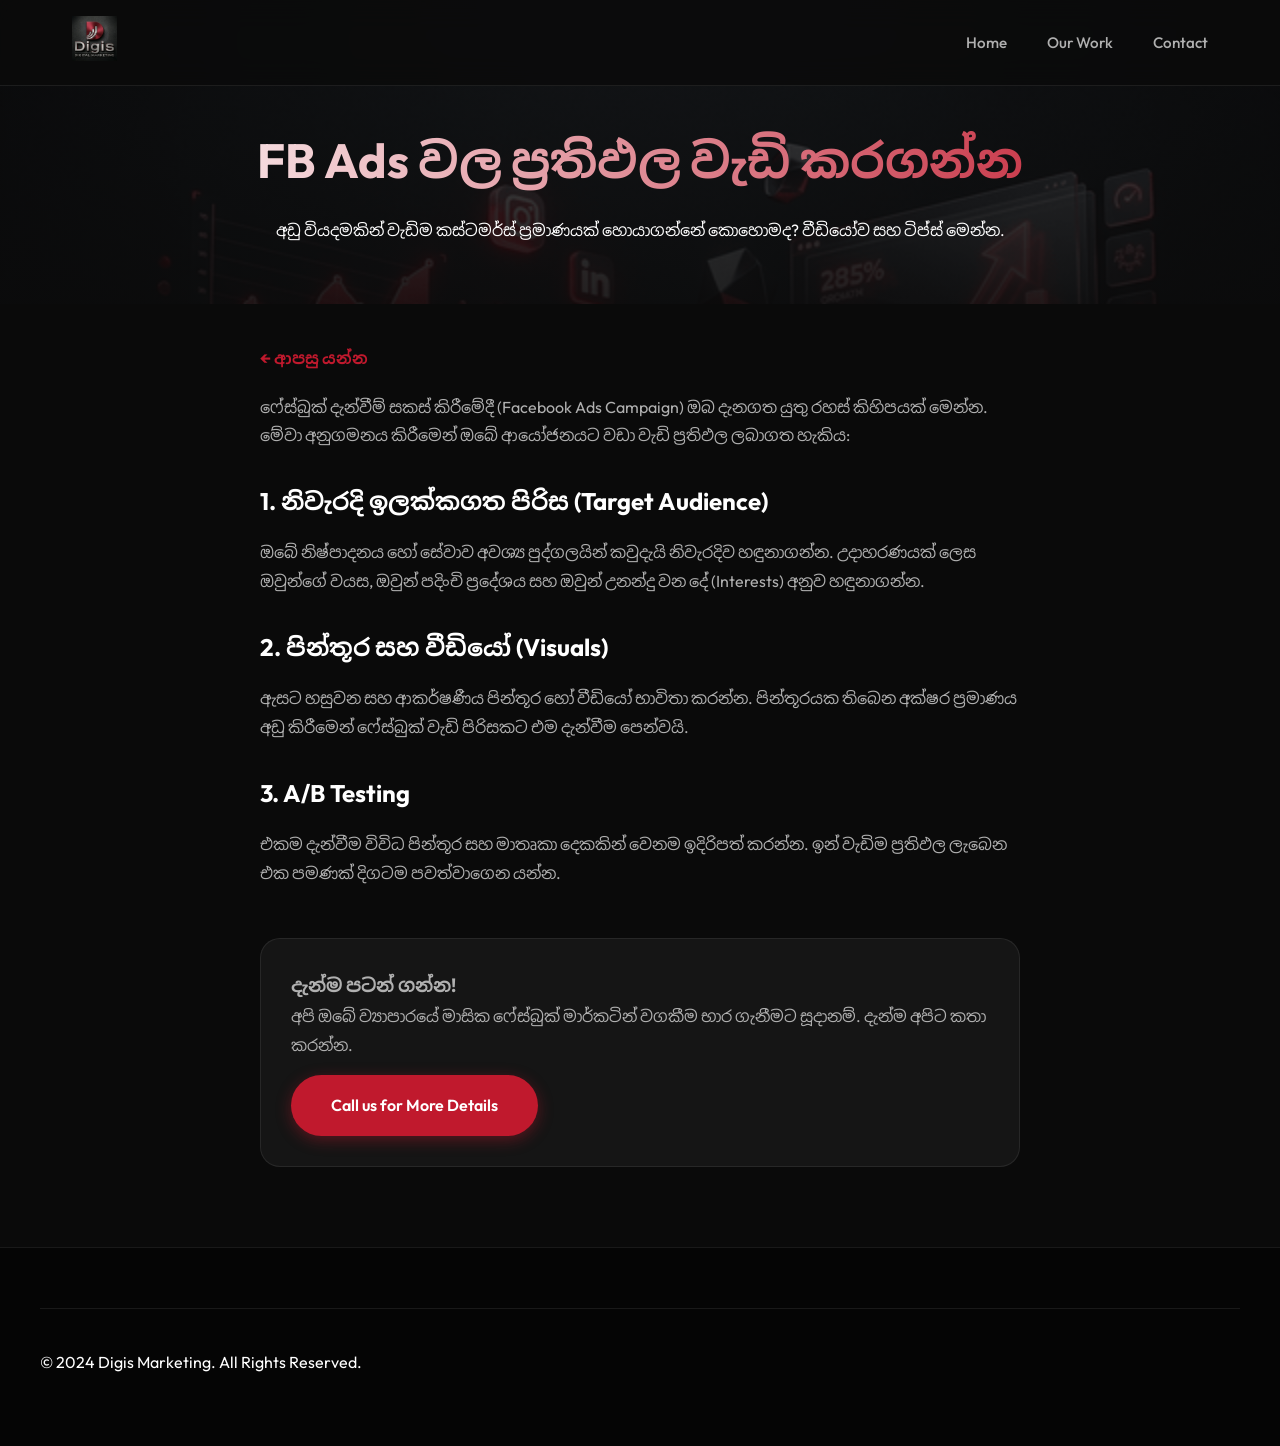
<file: blog/fb-ads-tips.html>
<!DOCTYPE html>
<html lang="si">
<head>
  <meta charset="UTF-8">
  <meta name="viewport" content="width=device-width, initial-scale=1.0">
  <title>FB Ads වල ප්‍රතිඵල වැඩි කරගන්න | Digis Marketing</title>
  <link href="https://fonts.googleapis.com/css2?family=Outfit:wght@300;400;500;600;700;800&family=Noto+Sans+Sinhala:wght@400;700&display=swap" rel="stylesheet">
  <link rel="stylesheet" href="https://cdnjs.cloudflare.com/ajax/libs/font-awesome/6.4.0/css/all.min.css">
  <link rel="stylesheet" href="../css/style.css">
  <style>
    .article-header { padding: 120px 0 60px; text-align: center; background: linear-gradient(rgba(10,10,10,0.7), rgba(10,10,10,0.9)), url('../img/hero_digital.png'); background-size: cover; }
    .article-content { max-width: 800px; margin: 40px auto; padding: 0 20px; color: var(--text-secondary); line-height: 1.8; }
    .article-content h2 { color: #fff; margin: 30px 0 15px; }
    .back-btn { display: inline-block; margin-bottom: 20px; color: var(--primary); text-decoration: none; font-weight: 700; }
  </style>
</head>
<body>
  <nav class="scrolled">
    <div class="container nav-inner">
      <a href="../index.html"><img src="../img/logo.jpg" alt="Digis Logo" class="logo"></a>
      <div class="nav-links">
        <a href="../index.html">Home</a>
        <a href="../index.html#portfolio">Our Work</a>
        <a href="../index.html#contact">Contact</a>
      </div>
    </div>
  </nav>

  <header class="article-header">
    <div class="container">
      <h1 class="gradient-text" style="font-size: 3rem;">FB Ads වල ප්‍රතිඵල වැඩි කරගන්න</h1>
      <p style="margin-top: 15px;">අඩු වියදමකින් වැඩිම කස්ටමර්ස් ප්‍රමාණයක් හොයාගන්නේ කොහොමද? වීඩියෝව සහ ටිප්ස් මෙන්න.</p>
    </div>
  </header>

  <article class="article-content">
    <a href="../index.html#active" class="back-btn">← ආපසු යන්න</a>
    <p>ෆේස්බුක් දැන්වීම් සකස් කිරීමේදී (Facebook Ads Campaign) ඔබ දැනගත යුතු රහස් කිහිපයක් මෙන්න. මේවා අනුගමනය කිරීමෙන් ඔබේ ආයෝජනයට වඩා වැඩි ප්‍රතිඵල ලබාගත හැකිය:</p>
    
    <h2>1. නිවැරදි ඉලක්කගත පිරිස (Target Audience)</h2>
    <p>ඔබේ නිෂ්පාදනය හෝ සේවාව අවශ්‍ය පුද්ගලයින් කවුදැයි නිවැරදිව හඳුනාගන්න. උදාහරණයක් ලෙස ඔවුන්ගේ වයස, ඔවුන් පදිංචි ප්‍රදේශය සහ ඔවුන් උනන්දු වන දේ (Interests) අනුව හඳුනාගන්න.</p>

    <h2>2. පින්තූර සහ වීඩියෝ (Visuals)</h2>
    <p>ඇසට හසුවන සහ ආකර්ෂණීය පින්තූර හෝ වීඩියෝ භාවිතා කරන්න. පින්තූරයක තිබෙන අක්ෂර ප්‍රමාණය අඩු කිරීමෙන් ෆේස්බුක් වැඩි පිරිසකට එම දැන්වීම පෙන්වයි.</p>

    <h2>3. A/B Testing</h2>
    <p>එකම දැන්වීම විවිධ පින්තූර සහ මාතෘකා දෙකකින් වෙනම ඉදිරිපත් කරන්න. ඉන් වැඩිම ප්‍රතිඵල ලැබෙන එක පමණක් දිගටම පවත්වාගෙන යන්න.</p>

    <div style="margin-top: 50px; padding: 30px; background: var(--dark-lighter); border-radius: 20px; border: 1px solid var(--border);">
      <h3>දැන්ම පටන් ගන්න!</h3>
      <p>අපි ඔබේ ව්‍යාපාරයේ මාසික ෆේස්බුක් මාර්කටින් වගකීම භාර ගැනීමට සූදානම්. දැන්ම අපිට කතා කරන්න.</p>
      <a href="tel:+393793066450" class="btn btn-call" style="margin-top: 15px;">Call us for More Details</a>
    </div>
  </article>

  <footer style="margin-top: 80px;">
    <div class="container text-center" style="padding: 40px 0; border-top: 1px solid var(--border);">
      <p>&copy; 2024 Digis Marketing. All Rights Reserved.</p>
    </div>
  </footer>
</body>
</html>
</file>
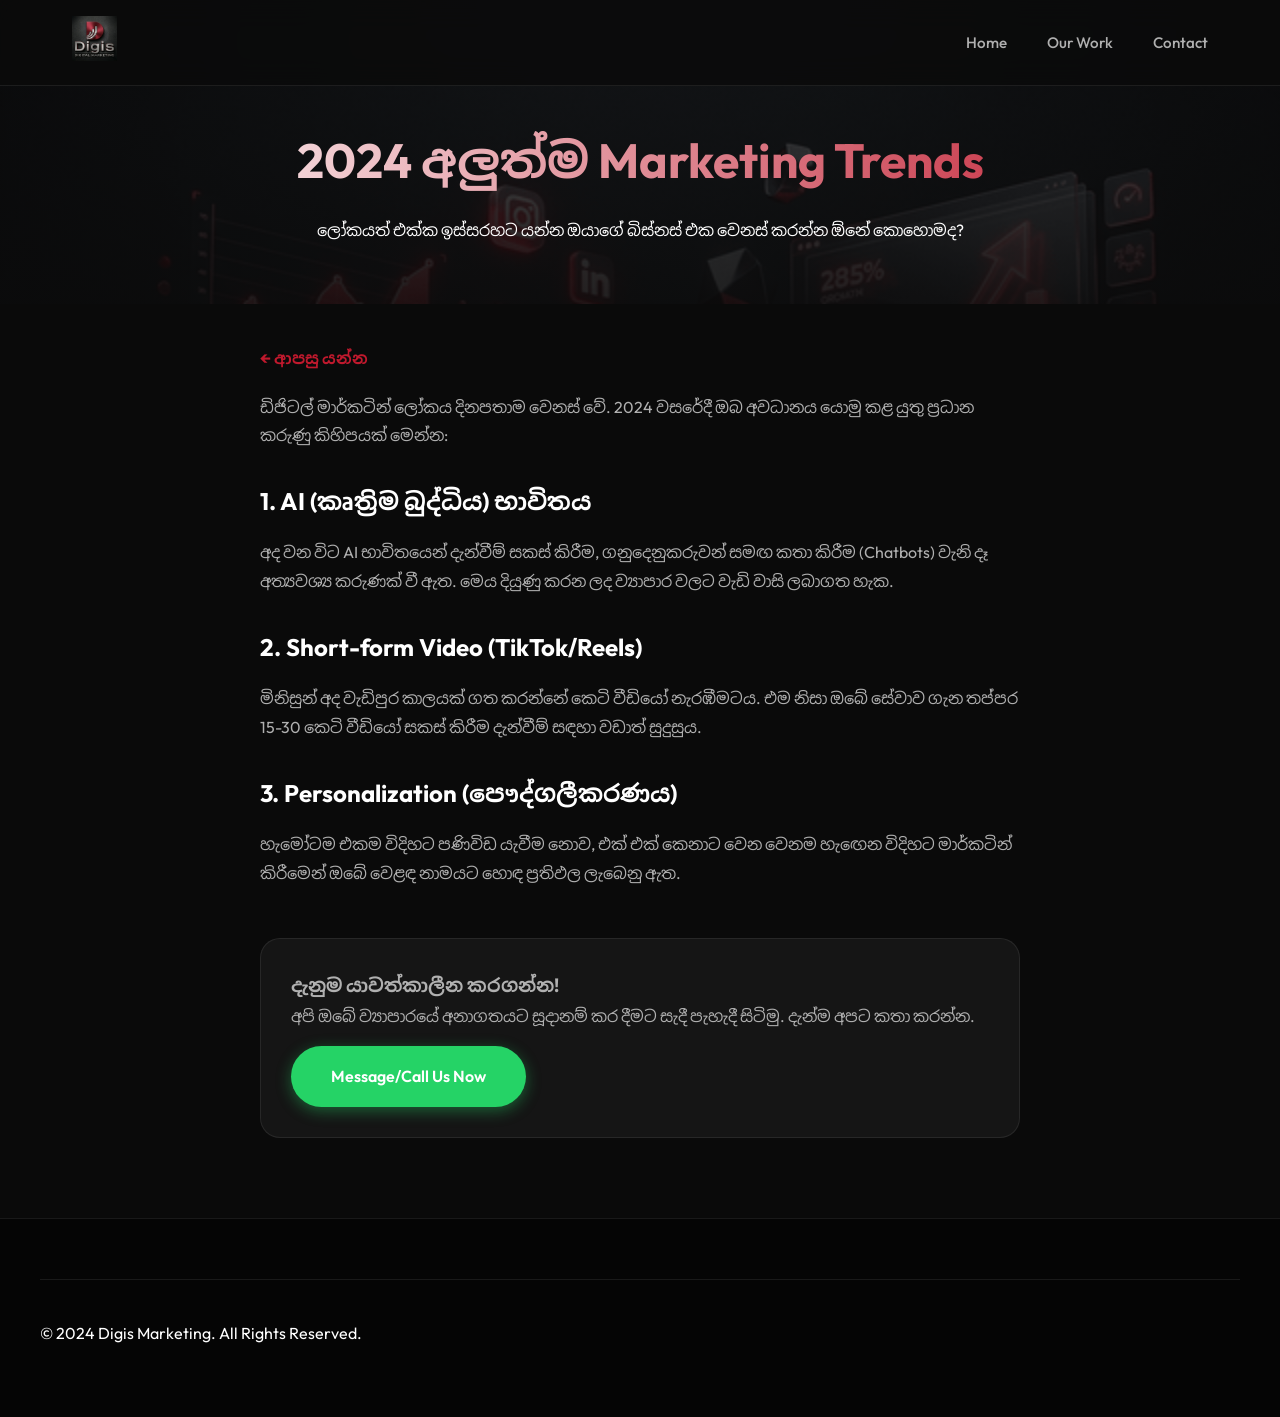
<file: blog/marketing-trends-2024.html>
<!DOCTYPE html>
<html lang="si">
<head>
  <meta charset="UTF-8">
  <meta name="viewport" content="width=device-width, initial-scale=1.0">
  <title>2024 අලුත්ම Marketing Trends | Digis Marketing</title>
  <link href="https://fonts.googleapis.com/css2?family=Outfit:wght@300;400;500;600;700;800&family=Noto+Sans+Sinhala:wght@400;700&display=swap" rel="stylesheet">
  <link rel="stylesheet" href="https://cdnjs.cloudflare.com/ajax/libs/font-awesome/6.4.0/css/all.min.css">
  <link rel="stylesheet" href="../css/style.css">
  <style>
    .article-header { padding: 120px 0 60px; text-align: center; background: linear-gradient(rgba(10,10,10,0.7), rgba(10,10,10,0.9)), url('../img/hero_digital.png'); background-size: cover; }
    .article-content { max-width: 800px; margin: 40px auto; padding: 0 20px; color: var(--text-secondary); line-height: 1.8; }
    .article-content h2 { color: #fff; margin: 30px 0 15px; }
    .back-btn { display: inline-block; margin-bottom: 20px; color: var(--primary); text-decoration: none; font-weight: 700; }
  </style>
</head>
<body>
  <nav class="scrolled">
    <div class="container nav-inner">
      <a href="../index.html"><img src="../img/logo.jpg" alt="Digis Logo" class="logo"></a>
      <div class="nav-links">
        <a href="../index.html">Home</a>
        <a href="../index.html#portfolio">Our Work</a>
        <a href="../index.html#contact">Contact</a>
      </div>
    </div>
  </nav>

  <header class="article-header">
    <div class="container">
      <h1 class="gradient-text" style="font-size: 3rem;">2024 අලුත්ම Marketing Trends</h1>
      <p style="margin-top: 15px;">ලෝකයත් එක්ක ඉස්සරහට යන්න ඔයාගේ බිස්නස් එක වෙනස් කරන්න ඕනේ කොහොමද?</p>
    </div>
  </header>

  <article class="article-content">
    <a href="../index.html#active" class="back-btn">← ආපසු යන්න</a>
    <p>ඩිජිටල් මාර්කටින් ලෝකය දිනපතාම වෙනස් වේ. 2024 වසරේදී ඔබ අවධානය යොමු කළ යුතු ප්‍රධාන කරුණු කිහිපයක් මෙන්න:</p>
    
    <h2>1. AI (කෘත්‍රිම බුද්ධිය) භාවිතය</h2>
    <p>අද වන විට AI භාවිතයෙන් දැන්වීම් සකස් කිරීම, ගනුදෙනුකරුවන් සමඟ කතා කිරීම (Chatbots) වැනි දෑ අත්‍යවශ්‍ය කරුණක් වී ඇත. මෙය දියුණු කරන ලද ව්‍යාපාර වලට වැඩි වාසි ලබාගත හැක.</p>

    <h2>2. Short-form Video (TikTok/Reels)</h2>
    <p>මිනිසුන් අද වැඩිපුර කාලයක් ගත කරන්නේ කෙටි වීඩියෝ නැරඹීමටය. එම නිසා ඔබේ සේවාව ගැන තප්පර 15-30 කෙටි වීඩියෝ සකස් කිරීම දැන්වීම් සඳහා වඩාත් සුදුසුය.</p>

    <h2>3. Personalization (පෞද්ගලීකරණය)</h2>
    <p>හැමෝටම එකම විදිහට පණිවිඩ යැවීම නොව, එක් එක් කෙනාට වෙන වෙනම හැඟෙන විදිහට මාර්කටින් කිරීමෙන් ඔබේ වෙළඳ නාමයට හොඳ ප්‍රතිඵල ලැබෙනු ඇත.</p>

    <div style="margin-top: 50px; padding: 30px; background: var(--dark-lighter); border-radius: 20px; border: 1px solid var(--border);">
      <h3>දැනුම යාවත්කාලීන කරගන්න!</h3>
      <p>අපි ඔබේ ව්‍යාපාරයේ අනාගතයට සූදානම් කර දීමට සැදී පැහැදී සිටිමු. දැන්ම අපට කතා කරන්න.</p>
      <a href="https://wa.me/94762167260" class="btn btn-whatsapp" style="margin-top: 15px;">Message/Call Us Now</a>
    </div>
  </article>

  <footer style="margin-top: 80px;">
    <div class="container text-center" style="padding: 40px 0; border-top: 1px solid var(--border);">
      <p>&copy; 2024 Digis Marketing. All Rights Reserved.</p>
    </div>
  </footer>
</body>
</html>
</file>
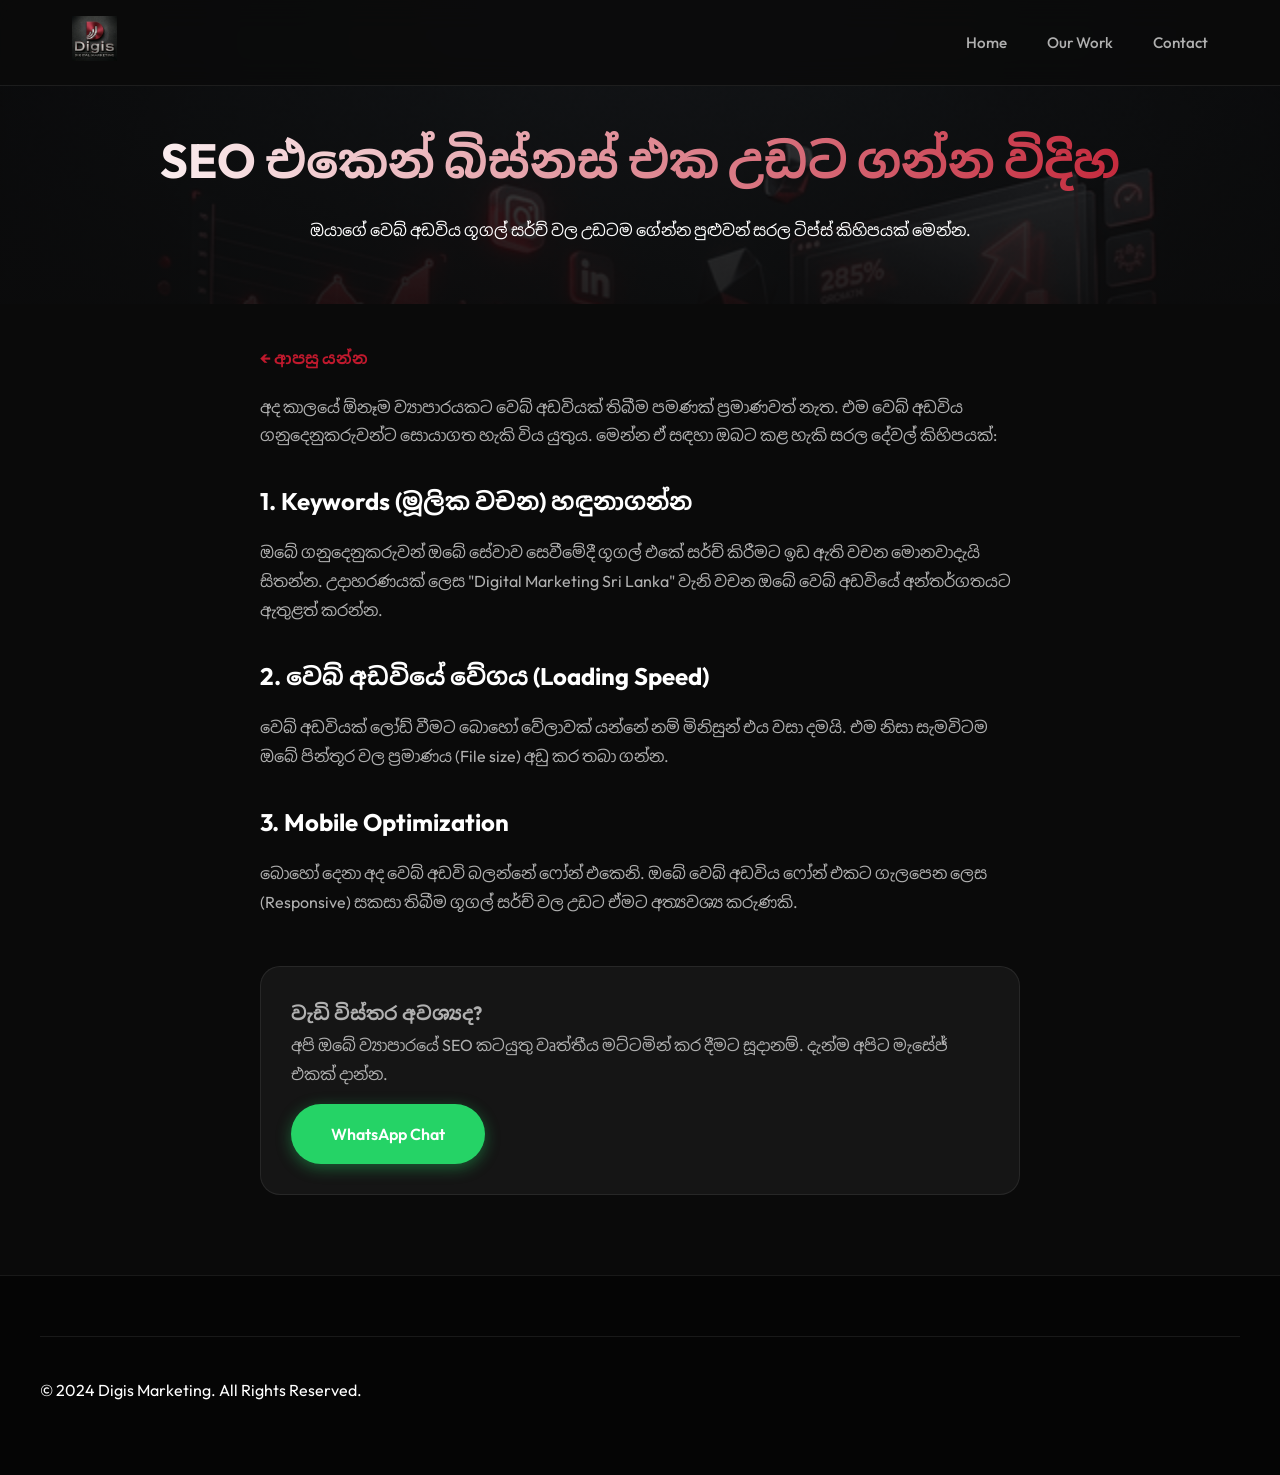
<file: blog/seo-tips.html>
<!DOCTYPE html>
<html lang="si">
<head>
  <meta charset="UTF-8">
  <meta name="viewport" content="width=device-width, initial-scale=1.0">
  <title>SEO එකෙන් බිස්නස් එක උඩට ගන්න විදිහ | Digis Marketing</title>
  <link href="https://fonts.googleapis.com/css2?family=Outfit:wght@300;400;500;600;700;800&family=Noto+Sans+Sinhala:wght@400;700&display=swap" rel="stylesheet">
  <link rel="stylesheet" href="https://cdnjs.cloudflare.com/ajax/libs/font-awesome/6.4.0/css/all.min.css">
  <link rel="stylesheet" href="../css/style.css">
  <style>
    .article-header { padding: 120px 0 60px; text-align: center; background: linear-gradient(rgba(10,10,10,0.7), rgba(10,10,10,0.9)), url('../img/hero_digital.png'); background-size: cover; }
    .article-content { max-width: 800px; margin: 40px auto; padding: 0 20px; color: var(--text-secondary); line-height: 1.8; }
    .article-content h2 { color: #fff; margin: 30px 0 15px; }
    .back-btn { display: inline-block; margin-bottom: 20px; color: var(--primary); text-decoration: none; font-weight: 700; }
  </style>
</head>
<body>
  <nav class="scrolled">
    <div class="container nav-inner">
      <a href="../index.html"><img src="../img/logo.jpg" alt="Digis Logo" class="logo"></a>
      <div class="nav-links">
        <a href="../index.html">Home</a>
        <a href="../index.html#portfolio">Our Work</a>
        <a href="../index.html#contact">Contact</a>
      </div>
    </div>
  </nav>

  <header class="article-header">
    <div class="container">
      <h1 class="gradient-text" style="font-size: 3rem;">SEO එකෙන් බිස්නස් එක උඩට ගන්න විදිහ</h1>
      <p style="margin-top: 15px;">ඔයාගේ වෙබ් අඩවිය ගූගල් සර්ච් වල උඩටම ගේන්න පුළුවන් සරල ටිප්ස් කිහිපයක් මෙන්න.</p>
    </div>
  </header>

  <article class="article-content">
    <a href="../index.html#active" class="back-btn">← ආපසු යන්න</a>
    <p>අද කාලයේ ඕනෑම ව්‍යාපාරයකට වෙබ් අඩවියක් තිබීම පමණක් ප්‍රමාණවත් නැත. එම වෙබ් අඩවිය ගනුදෙනුකරුවන්ට සොයාගත හැකි විය යුතුය. මෙන්න ඒ සඳහා ඔබට කළ හැකි සරල දේවල් කිහිපයක්:</p>
    
    <h2>1. Keywords (මූලික වචන) හඳුනාගන්න</h2>
    <p>ඔබේ ගනුදෙනුකරුවන් ඔබේ සේවාව සෙවීමේදී ගූගල් එකේ සර්ච් කිරීමට ඉඩ ඇති වචන මොනවාදැයි සිතන්න. උදාහරණයක් ලෙස "Digital Marketing Sri Lanka" වැනි වචන ඔබේ වෙබ් අඩවියේ අන්තර්ගතයට ඇතුළත් කරන්න.</p>

    <h2>2. වෙබ් අඩවියේ වේගය (Loading Speed)</h2>
    <p>වෙබ් අඩවියක් ලෝඩ් වීමට බොහෝ වේලාවක් යන්නේ නම් මිනිසුන් එය වසා දමයි. එම නිසා සැමවිටම ඔබේ පින්තූර වල ප්‍රමාණය (File size) අඩු කර තබා ගන්න.</p>

    <h2>3. Mobile Optimization</h2>
    <p>බොහෝ දෙනා අද වෙබ් අඩවි බලන්නේ ෆෝන් එකෙනි. ඔබේ වෙබ් අඩවිය ෆෝන් එකට ගැලපෙන ලෙස (Responsive) සකසා තිබීම ගූගල් සර්ච් වල උඩට ඒමට අත්‍යවශ්‍ය කරුණකි.</p>

    <div style="margin-top: 50px; padding: 30px; background: var(--dark-lighter); border-radius: 20px; border: 1px solid var(--border);">
      <h3>වැඩි විස්තර අවශ්‍යද?</h3>
      <p>අපි ඔබේ ව්‍යාපාරයේ SEO කටයුතු වෘත්තීය මට්ටමින් කර දීමට සූදානම්. දැන්ම අපිට මැසේජ් එකක් දාන්න.</p>
      <a href="https://wa.me/94762167260" class="btn btn-whatsapp" style="margin-top: 15px;">WhatsApp Chat</a>
    </div>
  </article>

  <footer style="margin-top: 80px;">
    <div class="container text-center" style="padding: 40px 0; border-top: 1px solid var(--border);">
      <p>&copy; 2024 Digis Marketing. All Rights Reserved.</p>
    </div>
  </footer>
</body>
</html>
</file>
<file: css/style.css>
:root {
  --primary: #C0192D;
  --primary-glow: rgba(192, 25, 45, 0.4);
  --dark: #0a0a0a;
  --dark-lighter: #151515;
  --accent: #FFD700;
  --text-primary: #ffffff;
  --text-secondary: #b0b0b0;
  --border: rgba(255, 255, 255, 0.08);
  --glass: rgba(255, 255, 255, 0.03);
}

* {
  margin: 0;
  padding: 0;
  box-sizing: border-box;
  font-family: 'Outfit', 'Noto Sans Sinhala', sans-serif;
}

html {
  scroll-behavior: smooth;
}

body {
  background-color: var(--dark);
  color: var(--text-primary);
  overflow-x: hidden;
  line-height: 1.7; /* Increased for Sinhala vowel signs */
}

/* Scrollbar */
::-webkit-scrollbar { width: 8px; }
::-webkit-scrollbar-track { background: var(--dark); }
::-webkit-scrollbar-thumb { background: var(--primary); border-radius: 4px; }

/* General Styles */
.container {
  max-width: 1200px;
  margin: 0 auto;
  padding: 0 2rem;
}

section {
  padding: 80px 0;
  position: relative;
}

.gradient-text {
  background: linear-gradient(90deg, #fff, var(--primary));
  -webkit-background-clip: text;
  background-clip: text;
  -webkit-text-fill-color: transparent;
}

.glow-orb {
  position: absolute;
  border-radius: 50%;
  filter: blur(100px);
  z-index: -1;
  opacity: 0.15;
}

/* Navbar */
nav {
  position: fixed;
  top: 0;
  width: 100%;
  z-index: 1000;
  padding: 1.5rem 0;
  transition: all 0.3s cubic-bezier(0.4, 0, 0.2, 1);
  backdrop-filter: blur(0);
}

nav.scrolled {
  background: rgba(10, 10, 10, 0.8);
  backdrop-filter: blur(15px);
  padding: 1rem 0;
  border-bottom: 1px solid var(--border);
}

.nav-inner {
  display: flex;
  justify-content: space-between;
  align-items: center;
}

.logo {
  height: 45px;
  transition: transform 0.3s;
}

.logo:hover { transform: scale(1.05); }

.nav-links {
  display: flex;
  gap: 2.5rem;
  align-items: center;
}

.nav-links a {
  text-decoration: none;
  color: var(--text-secondary);
  font-weight: 500;
  font-size: 0.95rem;
  transition: color 0.3s;
}

.nav-links a:hover { color: var(--primary); }

.nav-cta {
  background: var(--primary);
  color: white !important;
  padding: 0.8rem 1.5rem;
  border-radius: 50px;
  font-weight: 600 !important;
  box-shadow: 0 4px 15px var(--primary-glow);
  transition: all 0.3s !important;
}

.nav-cta:hover {
  transform: translateY(-2px);
  box-shadow: 0 8px 25px var(--primary-glow);
}

/* Hero Section */
.hero {
  min-height: 100vh;
  display: flex;
  align-items: center;
  overflow: hidden;
  text-align: center;
  position: relative;
  background: linear-gradient(rgba(10, 10, 10, 0.8), rgba(10, 10, 10, 0.85)), url('../img/hero_digital.png');
  background-size: cover;
  background-position: center;
  background-attachment: fixed;
}

.hero-grid {
  display: grid;
  grid-template-columns: 1fr;
  gap: 2rem;
  align-items: center;
  justify-items: center;
}

.hero-content {
  max-width: 800px;
  margin: 0 auto;
}

.hero-content h1 {
  font-size: 3.8rem; /* Reduced slightly */
  line-height: 1.4; /* Increased for Sinhala symbols */
  margin-bottom: 2rem;
  font-weight: 800;
}

.hero-content p {
  font-size: 1.2rem;
  color: var(--text-secondary);
  margin: 0 auto 3rem;
  max-width: 600px;
}

.hero-img {
  display: none; /* Removed for centered layout to keep it clean */
}

@keyframes float {
  0% { transform: translateY(0px); }
  50% { transform: translateY(-20px); }
  100% { transform: translateY(0px); }
}

.cta-group {
  display: flex;
  gap: 1.5rem;
  justify-content: center;
  flex-wrap: wrap;
}

.btn {
  padding: 1rem 2.5rem;
  border-radius: 50px;
  text-decoration: none;
  font-weight: 600;
  transition: all 0.3s;
  display: inline-flex;
  align-items: center;
  gap: 0.5rem;
}

.btn-primary {
  background: var(--primary);
  color: white;
  box-shadow: 0 4px 15px var(--primary-glow);
}

.btn-outline {
  border: 1px solid var(--border);
  color: white;
  background: var(--glass);
}

.btn-whatsapp {
  background: #25D366 !important;
  color: #fff !important;
  box-shadow: 0 4px 15px rgba(37, 211, 102, 0.4) !important;
}

.btn-whatsapp:hover {
  background: #1eb956 !important;
  box-shadow: 0 8px 25px rgba(37, 211, 102, 0.5) !important;
  transform: translateY(-3px);
}

.btn-call {
  background: #C0192D !important;
  color: #fff !important;
  box-shadow: 0 4px 15px rgba(192, 25, 45, 0.4) !important;
}

.btn-call:hover {
  background: #a01525 !important;
  box-shadow: 0 8px 25px rgba(192, 25, 45, 0.5) !important;
  transform: translateY(-3px);
}

/* Portfolio Grid */
.section-title {
  text-align: center;
  font-size: 2.5rem;
  margin-bottom: 3rem;
  font-weight: 700;
}

.portfolio-grid {
  display: grid;
  grid-template-columns: repeat(2, 1fr);
  gap: 2rem;
}

.portfolio-item {
  position: relative;
  border-radius: 20px;
  overflow: hidden;
  border: 1px solid var(--border);
  background: var(--dark-lighter);
  transition: all 0.4s;
}

.portfolio-item img {
  width: 100%;
  height: 350px;
  object-fit: cover;
  transition: transform 0.6s;
}

.portfolio-item:hover img { transform: scale(1.1); }

.portfolio-info {
  position: absolute;
  bottom: 0;
  left: 0;
  width: 100%;
  padding: 2rem;
  background: linear-gradient(transparent, rgba(0,0,0,0.9));
  opacity: 0;
  transition: opacity 0.4s;
}

.portfolio-item:hover .portfolio-info { opacity: 1; }

/* Stats Bar */
.stats {
  background: var(--dark-lighter);
  border-top: 1px solid var(--border);
  border-bottom: 1px solid var(--border);
}

.stats-inner {
  display: flex;
  justify-content: space-between;
  text-align: center;
}

.stat-num {
  font-size: 2.5rem;
  font-weight: 800;
  color: var(--primary);
  display: block;
}

.stat-label {
  font-size: 0.9rem;
  color: var(--text-secondary);
  text-transform: uppercase;
  letter-spacing: 1px;
}

/* SEO & Active Section */
.active-section {
  background: rgba(192, 25, 45, 0.03);
}

.blog-grid {
  display: grid;
  grid-template-columns: repeat(3, 1fr);
  gap: 2rem;
}

.blog-card {
  background: var(--dark-lighter);
  border: 1px solid var(--border);
  border-radius: 20px;
  padding: 2rem;
  transition: all 0.3s;
  text-decoration: none !important;
  display: block;
}

.blog-card h3 {
  color: #ffffff !important;
  margin-bottom: 1rem;
  transition: color 0.3s;
}

.blog-card p {
  color: var(--text-secondary) !important;
  line-height: 1.6;
}

.blog-card:hover {
  border-color: var(--primary);
  transform: translateY(-5px);
  background: rgba(255, 255, 255, 0.02);
}

.blog-card:hover h3 {
  color: var(--primary) !important;
}

/* Contact CTA */
.cta-banner {
  background: linear-gradient(135deg, #1a1a1a, #0a0a0a);
  border: 1px solid var(--border);
  border-radius: 30px;
  padding: 4rem;
  text-align: center;
}

/* Footer */
footer {
  padding: 60px 0 30px;
  background: #050505;
  border-top: 1px solid var(--border);
}

.footer-grid {
  display: grid;
  grid-template-columns: 2fr 1fr 1fr 1.5fr;
  gap: 4rem;
  margin-bottom: 4rem;
}

.footer-col h4 { margin-bottom: 1.5rem; color: #fff; }
.footer-col p, .footer-col a { color: var(--text-secondary); text-decoration: none; display: block; margin-bottom: 0.8rem; }
.footer-col a:hover { color: var(--primary); }
.footer-col div a:hover { color: var(--primary) !important; transform: translateY(-3px); }

.footer-bottom {
  text-align: center;
  padding-top: 2rem;
  border-top: 1px solid var(--border);
  color: var(--text-secondary);
  font-size: 0.9rem;
}

/* Mobile Responsive */
@media (max-width: 992px) {
  .hero-grid { grid-template-columns: 1fr; }
  .hero-content h1 { font-size: 3rem; line-height: 1.4; }
  .portfolio-grid { grid-template-columns: 1fr; }
  .blog-grid { grid-template-columns: 1fr; }
  .footer-grid { grid-template-columns: 1fr 1fr; }
}

@media (max-width: 768px) {
  .hero { background-attachment: scroll; } /* Better performance on mobile */
  .hero-content h1 { font-size: 2.5rem; line-height: 1.4; }
  .hero-content p { font-size: 1rem; line-height: 1.6; }
  .cta-group { flex-direction: column; width: 100%; max-width: 320px; margin: 0 auto; }
  .btn { width: 100%; justify-content: center; }
  .nav-links { display: none; }
  .footer-grid { grid-template-columns: 1fr; text-align: center; }
  .footer-col { margin-bottom: 2rem; }
}

@media (max-width: 480px) {
  .hero-content h1 { font-size: 2.2rem; }
  .section-title { font-size: 1.8rem; }
}

/* Particles Container */
#particles-canvas {
  position: fixed;
  top: 0; left: 0;
  width: 100%; height: 100%;
  z-index: -2;
  pointer-events: none;
}

/* Reviews Section */
.reviews-grid {
  display: grid;
  grid-template-columns: repeat(3, 1fr);
  gap: 2rem;
  margin-top: 3rem;
}

.review-card {
  background: var(--dark-lighter);
  border: 1px solid var(--border);
  padding: 2.5rem;
  border-radius: 24px;
  position: relative;
  transition: all 0.3s;
  text-align: left;
}

.review-card:hover { border-color: var(--primary); transform: translateY(-5px); }

.review-card i.quote {
  font-size: 2rem;
  color: var(--primary);
  opacity: 0.3;
  margin-bottom: 1rem;
  display: block;
}

.client-info {
  display: flex;
  align-items: center;
  gap: 1rem;
  margin-top: 1.5rem;
}

.client-img {
  width: 50px; height: 50px;
  border-radius: 50%;
  background: linear-gradient(135deg, var(--primary), #8B0000);
  display: flex; align-items: center; justify-content: center;
  font-weight: 800;
  font-size: 1.2rem;
  color: white;
}

.client-detail h4 { font-size: 1rem; color: #fff; }
.client-detail p { font-size: 0.8rem; color: var(--text-secondary); }

/* Contact Form */
.contact-form-container {
  max-width: 600px;
  margin: 4rem auto 0;
  text-align: left;
  background: rgba(255, 255, 255, 0.02);
  padding: 3rem;
  border: 1px solid var(--border);
  border-radius: 30px;
}

.form-group { margin-bottom: 1.5rem; }
.form-group label { display: block; margin-bottom: 0.6rem; color: #fff; font-size: 0.9rem; font-weight: 500; }
.form-control {
  width: 100%;
  padding: 1.1rem;
  background: rgba(255, 255, 255, 0.05);
  border: 1px solid var(--border);
  border-radius: 12px;
  color: white;
  font-family: inherit;
  transition: all 0.3s;
}

.form-control:focus { outline: none; border-color: var(--primary); background: rgba(255, 255, 255, 0.08); }
textarea.form-control { resize: vertical; min-height: 140px; }

@media (max-width: 900px) {
  .reviews-grid { grid-template-columns: 1fr; }
  .contact-form-container { padding: 2rem; }
}

/* Modal Styles */
.modal {
  display: none;
  position: fixed;
  z-index: 2000;
  left: 0; top: 0;
  width: 100%; height: 100%;
  background-color: rgba(0,0,0,0.8);
  backdrop-filter: blur(8px);
}

.modal-content {
  background: #0f0f0f;
  margin: 5% auto;
  padding: 2.5rem;
  border: 1px solid var(--border);
  width: 90%;
  max-width: 500px;
  border-radius: 30px;
  position: relative;
  box-shadow: 0 0 50px rgba(192, 25, 45, 0.2);
  max-height: 90vh;
  overflow-y: auto;
}

.close {
  position: absolute;
  right: 25px; top: 15px;
  color: #888;
  font-size: 2rem;
  cursor: pointer;
  transition: color 0.3s;
}

.close:hover { color: #fff; }

.add-review-card {
  border: 2px dashed var(--border) !important;
  cursor: pointer;
  display: flex !important;
  align-items: center;
  justify-content: center;
  min-height: 250px;
  background: transparent !important;
}

.add-review-card:hover {
  border-style: solid !important;
  background: rgba(192, 25, 45, 0.05) !important;
  border-color: var(--primary) !important;
}

.add-review-content { text-align: center; }

/* Scroll Progress Bar */
.scroll-progress {
  position: fixed;
  top: 0; left: 0;
  width: 0%; height: 4px;
  background: var(--primary);
  z-index: 2001;
  box-shadow: 0 0 15px var(--primary);
  transition: width 0.1s;
}

/* Back to Top Button */
.back-to-top {
  position: fixed;
  bottom: 25px; right: 25px;
  width: 50px; height: 50px;
  background: var(--primary);
  color: #fff;
  border-radius: 50%;
  display: flex; align-items: center; justify-content: center;
  cursor: pointer;
  z-index: 1000;
  opacity: 0;
  visibility: hidden;
  transition: all 0.4s;
  box-shadow: 0 5px 15px rgba(192, 25, 45, 0.4);
}

.back-to-top.active { opacity: 1; visibility: visible; }
.back-to-top:hover { transform: translateY(-5px); background: #8B0000; }

/* Mobile Menu Logic */
@media (max-width: 768px) {
  .nav-links {
    position: fixed;
    top: 0; right: -100%;
    width: 80%; height: 100vh;
    background: #0a0a0a;
    display: flex !important;
    flex-direction: column;
    padding: 100px 30px;
    transition: 0.5s;
    z-index: 1001;
    border-left: 1px solid var(--border);
    backdrop-filter: blur(10px);
  }

  .nav-links.active { right: 0; }
  .nav-links a { font-size: 1.2rem; margin: 15px 0; border-bottom: 1px solid rgba(255,255,255,0.05); padding-bottom: 10px; }
  .mobile-toggle { display: block !important; cursor: pointer; font-size: 1.5rem; z-index: 1002; }
  .logo { height: 40px !important; }
}

@media (max-width: 480px) {
  .modal-content { 
    margin: 20% auto; 
    padding: 2rem;
  }
}
/* Web Showcase Section */
.web-showcase {
    background: linear-gradient(to bottom, var(--dark), var(--dark-lighter));
    padding: 100px 0;
}

.web-grid {
    display: grid;
    grid-template-columns: repeat(auto-fit, minmax(350px, 1fr));
    gap: 3rem;
    margin-top: 4rem;
}

.web-card {
    background: var(--dark-lighter);
    border: 1px solid var(--border);
    border-radius: 24px;
    overflow: hidden;
    transition: all 0.4s cubic-bezier(0.175, 0.885, 0.32, 1.275);
    position: relative;
    display: flex;
    flex-direction: column;
}

.web-card:hover {
    transform: translateY(-15px) scale(1.02);
    border-color: var(--primary);
    box-shadow: 0 20px 40px rgba(0, 0, 0, 0.4), 0 0 20px var(--primary-glow);
}

.web-browser-top {
    background: #1a1a1a;
    padding: 10px 15px;
    display: flex;
    gap: 6px;
    border-bottom: 1px solid var(--border);
}

.dot {
    width: 8px;
    height: 8px;
    border-radius: 50%;
}

.dot.red { background: #ff5f56; }
.dot.yellow { background: #ffbd2e; }
.dot.green { background: #27c93f; }

.web-img-container {
    width: 100%;
    height: 220px;
    overflow: hidden;
    position: relative;
}

.web-img-container img {
    width: 100%;
    height: 100%;
    object-fit: cover;
    transition: transform 0.5s;
}

.web-card:hover .web-img-container img {
    transform: scale(1.1);
}

.web-content {
    padding: 2rem;
    flex-grow: 1;
    display: flex;
    flex-direction: column;
}

.web-tag {
    font-size: 0.75rem;
    text-transform: uppercase;
    color: var(--primary);
    font-weight: 700;
    letter-spacing: 1px;
    margin-bottom: 0.5rem;
}

.web-content h3 {
    font-size: 1.5rem;
    margin-bottom: 1rem;
    color: #fff;
}

.web-content p {
    color: var(--text-secondary);
    font-size: 0.95rem;
    margin-bottom: 2rem;
    flex-grow: 1;
}

.web-links {
    display: flex;
    gap: 1rem;
}

.btn-web {
    padding: 0.8rem 1.5rem;
    border-radius: 12px;
    font-size: 0.9rem;
    font-weight: 600;
    text-decoration: none;
    transition: 0.3s;
    flex: 1;
    text-align: center;
}

.btn-visit {
    background: var(--primary);
    color: white;
}

.btn-visit:hover {
    background: #8B0000;
    transform: scale(1.05);
}

@media (max-width: 768px) {
    .web-grid {
        grid-template-columns: 1fr;
        gap: 2rem;
    }
}
</file>
